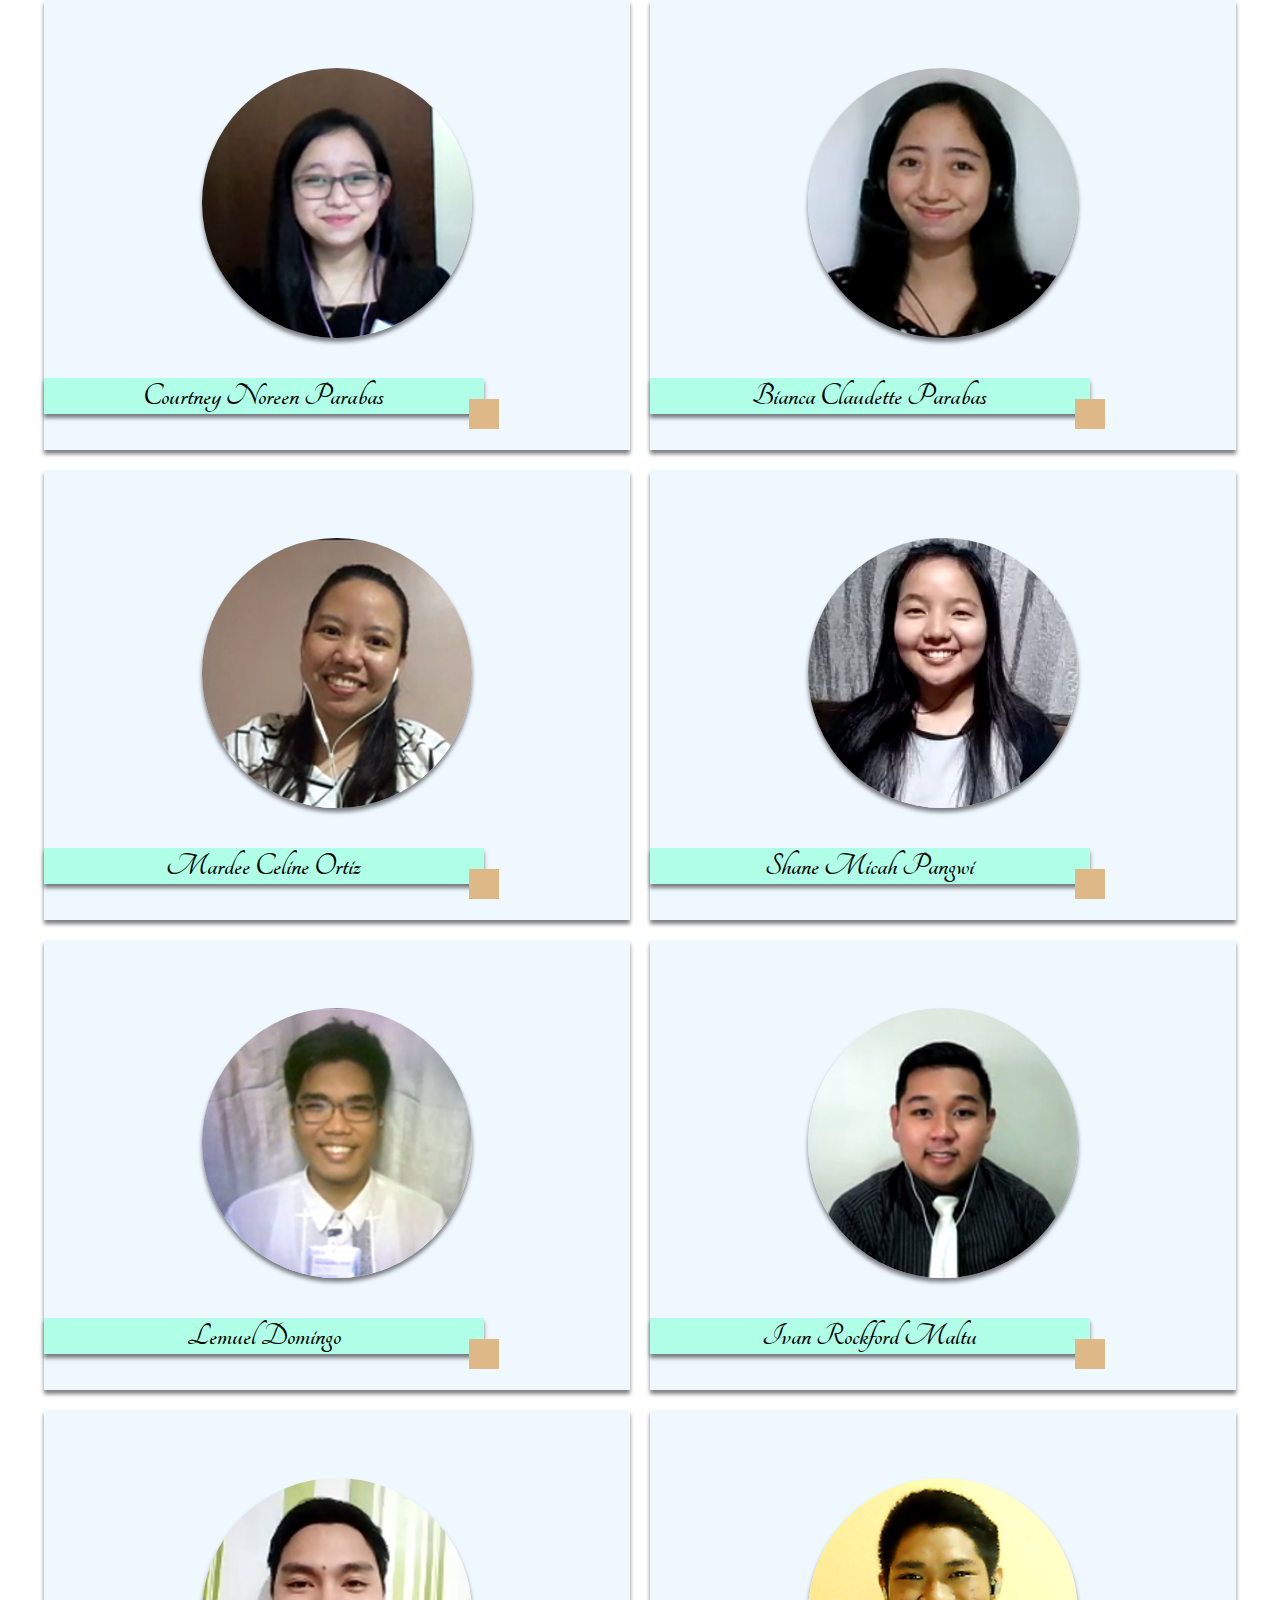
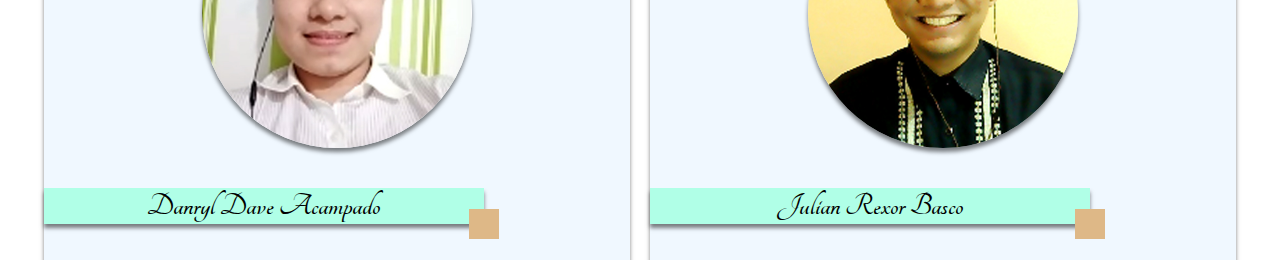
<file: index.html>
<!DOCTYPE html>
<html lang="en">
<head>
    <meta charset="UTF-8">
    <meta http-equiv="X-UA-Compatible" content="IE=edge">
    <meta name="viewport" content="width=device-width, initial-scale=1.0">
    <title>BV version 2.0</title>
    <link rel="stylesheet" href="./assets/css/new.css">
</head>
<body>
    <main class="grid">
        <!-- START OF CARD - JULS -->
            <div class="card juls">
                <figure id="img-juls" class="juls-display">
                    <img src="./assets/img/juls.jpg" alt="juls" class="card_img" >
                </figure>
                
                <div class="card_accentBox">
                    <div class="card_overlay"></div>
                    <div class="accentAnimal"></div>
                    <h1 class="card_name">Julian Rexor Basco</h1>
                </div>
                
                <p class="card_note">
                    Kung tatanungin mo ako ng goal madami, gusto ko maging elder, gusto ko ring maging need greater, mag-aral ng ibang wika at maging SP HAHAHA pero yung pinaka gusto ko sa lahat maging Circuit Overseer. Mahal nila yung mga kapatid, saan saan sila nakakapunta minsan mahirap minsan maalwan HAHA at sobrang cool nila parang si Jehova. Pero dahil hindi na sa akin ang buhay ko, goal ko na lang maging masunurin at palaging magpagamit kay Jehova saan man, anu man ang sitwasyon. 

                </p>
                
                <div class="card_quoteGrid">
                    <div class="verticalBar"></div>
                    <h1 class="card_quote">Goal ko maging</h1>
                    <h1 class="card_special">Circuit Overseer</h1>
                </div> 
            </div>
        <!-- END OF CARD - JULS -->
        <!-- START OF CARD - CN -->
            <div class="card cn">
                <figure id="img-cn">
                    <img src="./assets/img/cn.jpg" alt="cn" class="card_img" >
                </figure>
                <div class="card_accentBox">
                    <div class="card_overlay"></div>
                    <div class="accentAnimal"></div>
                    <h1 class="card_name">Courtney Noreen Parabas</h1>
                </div>
                
                <p class="card_note">
                    <br>
                    <br>
                    Short Term: Hopefully mid-next year after 4 years of bethel volunteering: maging need greater (sign language).
                    <br><br>
                    > Jehovah gave me more than what I prayed for in the past. I want to show faith by testing him out again before deciding on the next goal. (Malachi 3:10)
                    <br>
                    <br>
                    Long term: SKE (SP)
                    <br>
                    <br>
                    > Reminder that you no longer live for yourself. Challenges will arise during the years of special pioneering but open your bible and mediate on Ecclesiastes 5:20. 😌
                    <br>
                    <br>
                    Veryyy long term: Circuit Work
                    <br>
                    <br>
                    > Always remember Song #127: This is the sort of person Jehovah wants you to be. Make sure to serve him whole-souled and wholehearted. 💛
                </p>
                
                <div class="card_quoteGrid">
                    <div class="verticalBar"></div>
                    <h1 class="card_quote">Short Term Goal ko maging</h1>
                    <h1 class="card_special">Need Greater</h1>

                    <h1 class="card_quote">Long term Goal ko maging</h1>
                    <h1 class="card_special">Special Pioneer</h1>

                    <h1 class="card_quote">Very Long Term Goal ko</h1>
                    <h1 class="card_special">Mag-Circuit Work</h1>
                </div> 
            </div>
        <!-- END OF CARD - CN -->
        <!-- START OF CARD - NADS -->
            <div class="card nads">
                <figure id="img-nads">
                    <img src="./assets/img/nads.jpg" alt="nads" class="card_img">
                </figure>
                <div class="card_accentBox">
                    <div class="card_overlay"></div>
                    <div class="accentAnimal"></div>
                    <h1 class="card_name">Mardee Celine Ortiz</h1>
                </div>
                
                <p class="card_note">
                    Bakit? Hmm.. Kasi yun lang naiisip kong paraan para makabawi o maka repay sa lahat ng ginawa at ginagawa ni Jehova para sa akin. At yun rin lang naiisip kong gawin habang may lakas pa.
                    <br>
                    <br>
                    Experience ni Ananias, yung pumunta kay Saul. Kaso nakalimutan ko anong teksto. Hehe
                    <br>
                    <br>
                    Kasi may fear siyang naramdaman dun sa assignment na binigay sa kaniya kasi kilala niya si saul. Kinonsider naman ni Jehova at Jesus yung nararamdaman niya, pero hindi nagbago yung assignment. Siya kasi talaga ang pinili para dun. So ayun, nagreremind sa akin yun na kapag may assignment na pinapagawa si Jehova, ako talaga ang pinili niya kaya walang dahilan na matakot.                     
                </p>
                
                <div class="card_quoteGrid">
                    <div class="verticalBar"></div>
                    <h1 class="card_quote">Goal ko mag-aral sa</h1>
                    <h1 class="card_special">School For Kingdom Evangelizers</h1>
                </div> 
            </div>
        <!-- END OF CARD -NADS -->

        <!-- START OF CARD - BIANCA -->
            <div class="card bianca">
                <figure id="img-bianca">
                    <img src="./assets/img/bianca.jpg" alt="bianca" class="card_img">
                </figure>
                <div class="card_accentBox">
                    <div class="card_overlay"></div>
                    <div class="accentAnimal"></div>
                    <h1 class="card_name">Bianca Claudette Parabas</h1>
                </div>
                
                <p class="card_note">
                    Dahil mahal ko si Jehova at gusto kong tuparin ang panata ko sa kaniya. Kapag naabot ko ang mga goals na to or isa man dito, magiging masaya ako na napasaya ko si Jehova.                     
                </p>
                
                <div class="card_quoteGrid">
                    <div class="verticalBar"></div>
                    <h1 class="card_quote">Goal ko mag-aral sa</h1>
                    <h1 class="card_special">School For Kingdom Evangelizers</h1>
                    <h1 class="card_quote">Goal ko mag</h1>
                    <h1 class="card_special">Need Greater</h1>
                    <h1 class="card_quote">Goal kong maka-attend sa</h1>
                    <h1 class="card_special">Bethel Entrants' School</h1>
                    
                </div> 
            </div>
        <!-- END OF CARD - BIANCA -->

        <!-- START OF CARD - MICAH -->
            <div class="card micah">
                <figure id="img-micah">
                    <img src="./assets/img/micah.png" alt="micah" class="card_img">
                </figure>
                <div class="card_accentBox">
                    <div class="card_overlay"></div>
                    <div class="accentAnimal"></div>
                    <h1 class="card_name">Shane Micah Pangwi</h1>
                </div>
                
                <p class="card_note">
                    Gusto ko kasing mag volunteer sa ibang lugar. Di ko nga lang maigoal pa kasi di ko alam kung anong language ang gusto ko. Meron na kasi akong naisip pero baka naapektuhan nun ung mga napapanood ko kaya gusto kong matuto ng language kung saan mas malaking pangangailangan at kung saan ako mas makakatulong.
                    Malaking tulong sakin yung convention natin kasi inencourage ako nitong magtanong sa mga elder o sa c.o. Para malaman ko kung saan may pangangailangan at kung saan ako mas kailangan ni Jah.               
                </p>
                
                <div class="card_quoteGrid">
                    <div class="verticalBar"></div>
                    <h1 class="card_quote">Goal ko mag-aral ng</h1>
                    <h1 class="card_special">Foreign Language</h1>
                </div> 
            </div>
        <!-- END OF CARD - MICAH -->

        <!-- START OF CARD - DAN -->
            <div class="card dan">
                <figure id="img-dan">
                    <img src="./assets/img/dan.jpg" alt="dan" class="card_img">
                </figure>
                <div class="card_accentBox">
                    <div class="card_overlay"></div>
                    <div class="accentAnimal"></div>
                    <h1 class="card_name">Danryl Dave Acampado</h1>
                </div>
                
                <p class="card_note">
                    Ang goal ko ngayon talaga ay makasama sa pagdudub sa cebuano o tagalog bai haha lalo na sa series na ng buhay na ni Jesus madamibg need na volunteer doon . Ayon ung goal ko haha.
                    <br>
                    <br>
                    Bakit? - tagal ko na to naiisip noon pa man eh haha pero wla akong maisip na dahilan bro eh haha pero gusto ko siya haha            
                </p>
                
                <div class="card_quoteGrid">
                    <div class="verticalBar"></div>
                    <h1 class="card_quote">Goal kong makasama sa</h1>
                    <h1 class="card_special">Pag-du-dub ng Cebuano/Tagalog</h1>
                </div> 
            </div>
        <!-- END OF CARD - DAN -->

        <!-- START OF CARD - IVAN -->
            <div class="card ivan">
                <figure id="img-ivan">
                    <img src="./assets/img/ivan.jpg" alt="ivan" class="card_img">
                </figure>
                <div class="card_accentBox">
                    <div class="card_overlay"></div>
                    <div class="accentAnimal"></div>
                    <h1 class="card_name">Ivan Rockford Maltu</h1>
                </div>
                
                <p class="card_note">
                    Gusto ko makasupport sa organization ni Jehovah sa ganitong paraan at patuloyan na magpagamit at magpatrain kay Jehovah. Gusto ko magtayo para kay Jehovah ngayon man o hanggang sa paraiso na 🙂
                </p>
                
                <div class="card_quoteGrid">
                    <div class="verticalBar"></div>
                    <h1 class="card_quote">Goal ko Mag-Apply sa</h1>
                    <h1 class="card_special">Theocratic Construction Projects</h1>
                </div> 
            </div>

        <!-- END OF CARD - IVAN -->

        <!-- START OF CARD - LEM -->
            <div class="card lem">
                <figure id="img-lem">
                    <img src="./assets/img/lem.jpg" alt="lem" class="card_img">
                </figure>
                <div class="card_accentBox">
                    <div class="card_overlay"></div>
                    <div class="accentAnimal"></div>
                    <h1 class="card_name">Lemuel Domingo</h1>
                </div>
                
                <p class="card_note">
                    Sa totoo lang sa tinagal tagal kong saksi at volunteer di ko pa natatapos ang Biblia.
                    <br>
                    <br>
                    Mahilig naman ako magbasa, kaso, iba nababasa ko juls! May webnovel, manga, manhua, pati yung ibang novel priced books..
                    <br>
                    <br>
                    Huhu, kaya ayun.
                    Gusto ko matapos ang Biblia.
                </p>
                
                <div class="card_quoteGrid">
                    <div class="verticalBar"></div>
                    <h1 class="card_quote">Goal ko </h1>
                    <h1 class="card_special">Matapos ang Buong Bible</h1>
                </div> 
            </div>
        <!-- END OF CARD - LEM -->
    </main>


    <script src="./assets/js/sandbox.js"></script>
</body>
</html>
</file>
<file: assets/css/new.css>
@import url('https://fonts.googleapis.com/css2?family=Tangerine:wght@700&display=swap');
@import url('https://fonts.googleapis.com/css2?family=Text+Me+One&display=swap');
* {
    margin: 0px;
    padding: 0px;
}


.grid {
    display: grid;
    grid-template-columns: 1fr;
    grid-template-rows: repeat(8, 100vh);
    grid-template-areas: 
                            "cn"
                            "bianca"
                            "nads"
                            "micah"
                            "lem"
                            "ivan"
                            "dan"
                            "juls";
    grid-gap: 20px;
}


@media only screen and (min-width: 769px) {
    .grid {
        
        grid-template-columns:1.5em repeat(2, 1fr) 1.5em;
        grid-template-rows: repeat(4, 50vh);
        grid-template-areas: 
                             ". cn bianca ."
                             ". nads micah ."
                             ". lem ivan ."
                             ". dan juls .";
        grid-gap 10px;
    }
}

    
    .juls{
        grid-area: juls;
    }
    
    .cn {
        grid-area: cn;
    }
    .nads {
        grid-area: nads;
    }

    .bianca {
        grid-area: bianca;
    }

    .micah {
        grid-area: micah;
    }
    
    .dan {
        grid-area: dan;
    }

    .ivan {
        grid-area: ivan;
    }
    
    .lem {
        grid-area: lem;
    }
    
}

/* card position to grid */

    .juls{
        grid-area: juls;
    }
    
    .cn {
        grid-area: cn;
    }
    .nads {
        grid-area: nads;
    }

    .bianca {
        grid-area: bianca;
    }

    .micah {
        grid-area: micah;
    }
    
    .dan {
        grid-area: dan;
    }

    .ivan {
        grid-area: ivan;
    }
    
    .lem {
        grid-area: lem;
    }
/* end of card positions */
.card {
    background-color:aliceblue;
    display: grid;
    grid-template-rows: repeat(12, 1fr);
    box-shadow: 0px 4px 4px 0px rgba(0, 0, 0, 0.5);
    
}

.card_img {
    border-radius: 50%;
   
    width: 30vh;
    height: 30vh;
   
    box-shadow: 0px 4px 4px 0px rgba(0, 0, 0, 0.5);
}
.card_accentBox {
    display: grid;
    grid-template-columns: repeat(4, 1fr);
    grid-template-rows: repeat(2, 1fr);
    grid-area: 6/1/8/2;
}
.card_overlay {
   
    grid-area: 1/1/2/4;
    background-color: #B0FFE7;
    box-shadow: 0px 4px 4px 0px rgba(0, 0, 0, 0.5);
}

.accentAnimal {
    grid-area: 1/3/3/5;
    background-color: burlywood;
    width: 30px;
    height: 30px;
    justify-self: center;
    align-self: center;
    z-index: 5;
}

.card_name {
    grid-area: 1/1/2/4;
    justify-self: center;
    align-self: center;
    font-family: 'Tangerine', cursive;
    font-size: 2em;
}

.card_note{
    
    grid-area: 10/1/13/2;
    padding: 5%;
    height: 50%;
    font-family: 'Text Me One', sans-serif;
    text-align: justify;
    justify-self: center;
    align-self: center;
    overflow: scroll;
}

.card_quoteGrid {
    grid-area: 8/1/10/2;
    /* grid-area: 11/1/13/2; */
    display: grid;
    grid-template-rows: repeat(2, 1fr);
    grid-column: repeat(2, 1fr);
    height: 100%;
    overflow: scroll;
    padding:2%;
}

.card_quote {
    text-align: center;
    margin-bottom: 3%;
    font-size: 1.5em;
    
}

.card_special {
   text-align: center;
    font-family: 'Tangerine', cursive;
   margin-bottom: 5%;
   font-size: 2.5em;
}

figure {
    grid-area: 1/1/6/2;
    display: grid;
    align-content: center;
    justify-items: center;
}

@media only screen and (min-width: 769px) {
    .card {
        background-color:aliceblue;
        display: ;
        grid-template-rows: repeat(4, 1fr);
        box-shadow: 0px 4px 4px 0px rgba(0, 0, 0, 0.5);
        
    }
    
    .card_img {
        position: relative;
        top: 5%;
        border-radius: 50%;
        width: 30vh;
        height: 30vh;
        box-shadow: 0px 4px 4px 0px rgba(0, 0, 0, 0.5);
        
    }
    .card_accentBox {
     
    }
    .card_overlay {
        
        
        background-color: #B0FFE7;
        box-shadow: 0px 4px 4px 0px rgba(0, 0, 0, 0.5);
    }
    
    .accentAnimal {
        grid-area: ;
        background-color: burlywood;
        width: 30px;
        height: 30px;
        justify-self: center;
        align-self: center;
        z-index: 5;
    }
    
    .card_name {
        grid-area: 1/1/2/4;
        justify-self: center;
        align-self: center;
        font-family: 'Tangerine', cursive;
        font-size: 2em;
        z-index: 90;
    }
    
    .card_note{
        display: grid;
        grid-area: 3/1/5/2;
        padding: 5%;
        
        height: 20%;
        font-family: 'Text Me One', sans-serif;
        text-align: justify;
        justify-self: center;
        align-self: center;
        overflow: scroll;
        overflow-x: hidden;
    }
    
    .card_quoteGrid {
        
        grid-area: 1/1/3/2;
       
        display: grid;
        grid-template-rows: repeat(2, 1fr);
        grid-column: repeat(2, 1fr);
        height: 100%;
        overflow: scroll;
        overflow-x: hidden;
        
        padding:2%;
    }
    
    .card_quote {
        text-align: center;
        margin-bottom: 3%;
        font-size: 1.5em;
        
    }
    
    .card_special {
       text-align: center;
        font-family: 'Tangerine', cursive;
       margin-bottom: 5%;
       font-size: 2.5em;
    }

    figure {
        display: grid;
        grid-area: 1/1/5/2;
        width: 100%;
        height: 100%;
        background-color: aliceblue;
        justify-self: center;
        align-self: top;
        z-index: 999;
    }

    #img-juls {
        
      
    }
}
</file>
